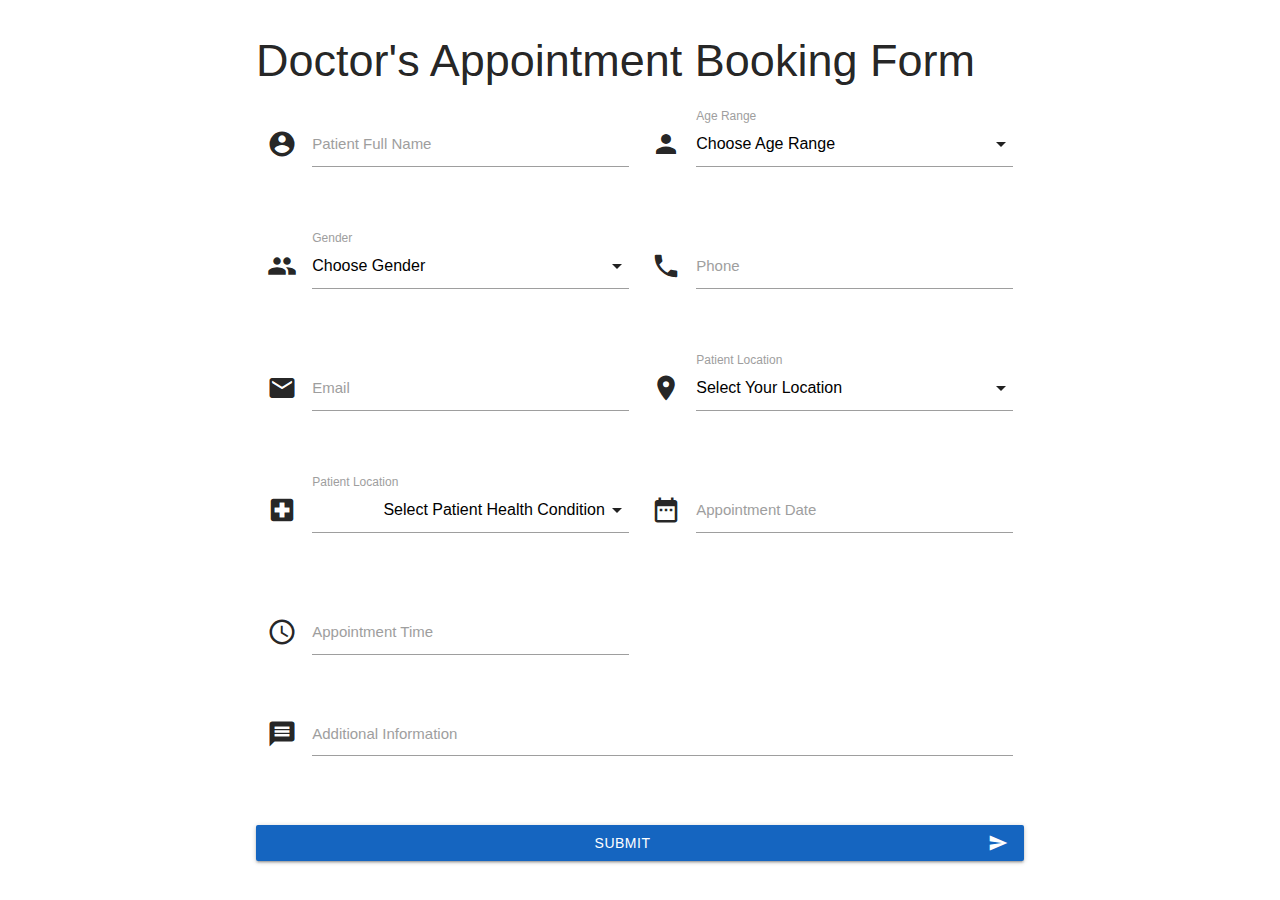
<file: appointment-booking.html>
<!DOCTYPE html>
<html lang="en">
  <head>
    <meta charset="UTF-8" />
    <meta name="viewport" content="width=device-width, initial-scale=1.0" />
    <title>Doctor's Appointment Booking Form</title>
    <link
      href="https://fonts.googleapis.com/icon?family=Material+Icons"
      rel="stylesheet"
    />
    <link
      rel="stylesheet"
      href="https://cdnjs.cloudflare.com/ajax/libs/materialize/1.0.0/css/materialize.min.css"
    />
    <style>
      /* Custom media queries for responsiveness */
      @media (max-width: 600px) {
        body {
          font-size: 14px;
        }
        h2 {
          font-size: 1.8rem;
        }
        .container {
          padding: 0 15px;
        }
        .input-field label {
          font-size: 0.9rem;
        }
        .input-field input,
        .input-field select,
        .input-field textarea {
          font-size: 0.9rem;
        }
      }
      @media (min-width: 601px) and (max-width: 992px) {
        body {
          font-size: 16px;
        }
        h2 {
          font-size: 2.5rem;
        }
      }
      @media (min-width: 993px) {
        body {
          font-size: 18px;
        }
        h2 {
          font-size: 3rem;
        }
      }
      .input-field input,
      .input-field select,
      .input-field textarea {
        width: 100%;
      }
      .row {
        margin-bottom: 20px;
      }
      .btn {
        width: 100%;
      }
      @media (min-width: 993px) {
        .container {
          width: 60%;
        }
      }
      .toast {
        font-size: 1rem;
      }
    </style>
  </head>

  <body>
    <div class="container">
      <h2>Doctor's Appointment Booking Form</h2>
      <form id="bookingForm">
        <div class="row">
          <div class="input-field col s12 m6">
            <i class="material-icons prefix">account_circle</i>
            <input id="fullName" type="text" class="validate" required />
            <label for="fullName">Patient Full Name</label>
            <span
              class="helper-text"
              data-error="Name is required"
              data-success="Valid"
            ></span>
          </div>
          <div class="input-field col s12 m6">
            <i class="material-icons prefix">person</i>
            <select id="ageRange" required>
              <option value="" disabled selected>Choose Age Range</option>
              <option value="0-17">0-17</option>
              <option value="18-24">18-24</option>
              <option value="25-34">25-34</option>
              <option value="35-44">35-44</option>
              <option value="45-54">45-54</option>
              <option value="55-64">55-64</option>
              <option value="65-74">65-74</option>
              <option value="75+">75+</option>
            </select>
            <label for="ageRange">Age Range</label>
            <span
              class="helper-text"
              data-error="Please select an age range"
              data-success="Valid"
            ></span>
          </div>
        </div>
        <div class="row">
          <div class="input-field col s12 m6">
            <i class="material-icons prefix">people</i>
            <select id="gender" required>
              <option value="" disabled selected>Choose Gender</option>
              <option value="Female">Female</option>
              <option value="Male">Male</option>
            </select>
            <label for="gender">Gender</label>
            <span
              class="helper-text"
              data-error="Please select gender"
              data-success="Valid"
            ></span>
          </div>
          <div class="input-field col s12 m6">
            <i class="material-icons prefix">phone</i>
            <input
              id="phoneContact"
              type="tel"
              class="validate"
              required
              pattern="[0-9]{10}"
            />
            <label for="phoneContact">Phone</label>
            <span
              class="helper-text"
              data-error="Please enter a valid 10-digit phone number"
              data-success="Valid"
            ></span>
          </div>
        </div>
        <div class="row">
          <div class="input-field col s12 m6">
            <i class="material-icons prefix">email</i>
            <input id="email" type="email" class="validate" required />
            <label for="email">Email</label>
            <span
              class="helper-text"
              data-error="Invalid email format"
              data-success="Valid"
            ></span>
          </div>
          <div class="input-field col s12 m6">
            <i class="material-icons prefix">place</i>
            <select id="location" required>
              <option value="" disabled selected>Select Your Location</option>
              <!-- <option value="" disabled selected></option> -->
              <option value="International">International</option>
              <option value="Abia">Abia</option>
              <option value="Adamawa">Adamawa</option>
              <option value="Akwa Ibom">Akwa Ibom</option>
              <option value="Anambra">Anambra</option>
              <option value="Bauchi">Bauchi</option>
              <option value="Bayelsa">Bayelsa</option>
              <option value="Benue">Benue</option>
              <option value="Borno">Borno</option>
              <option value="Cross River">Cross River</option>
              <option value="Delta">Delta</option>
              <option value="Ebonyi">Ebonyi</option>
              <option value="Edo">Edo</option>
              <option value="Ekiti">Ekiti</option>
              <option value="Enugu">Enugu</option>
              <option value="Gombe">Gombe</option>
              <option value="Imo">Imo</option>
              <option value="Jigawa">Jigawa</option>
              <option value="Kaduna">Kaduna</option>
              <option value="Kano">Kano</option>
              <option value="Katsina">Katsina</option>
              <option value="Kebbi">Kebbi</option>
              <option value="Kogi">Kogi</option>
              <option value="Kwara">Kwara</option>
              <option value="Lagos">Lagos</option>
              <option value="Nasarawa">Nasarawa</option>
              <option value="Niger">Niger</option>
              <option value="Ogun">Ogun</option>
              <option value="Ondo">Ondo</option>
              <option value="Osun">Osun</option>
              <option value="Oyo">Oyo</option>
              <option value="Plateau">Plateau</option>
              <option value="Rivers">Rivers</option>
              <option value="Sokoto">Sokoto</option>
              <option value="Taraba">Taraba</option>
              <option value="Yobe">Yobe</option>
              <option value="Zamfara">Zamfara</option>
              <option value="FCT">FCT (Federal Capital Territory)</option>
            </select>
            <label for="location">Patient Location</label>
            <span
              class="helper-text"
              data-error="Patient location is required"
              data-success="Valid"
            ></span>
          </div>
        </div>
        <div class="row">
          <div class="input-field col s12 m6">
            <i class="material-icons prefix">local_hospital</i>
            <select id="Health Condition" required>
              <option value="" disabled selected>
                Select Patient Health Condition
              </option>
              <option value="High Blood Pressure">High Blood Pressure</option>
              <option value="Diabetes">Diabetes</option>
              <option value="Heart Condition">Heart Condition</option>
              <option value="Asthma">Asthma</option>
              <option value="Fibroid">Fibroid</option>
              <option value="Obesity">Obesity</option>
              <option value="Anxiety Disorders">Anxiety Disorders</option>
              <option value="Depression">Depression</option>
              <option value="Arthritis">Arthritis</option>
              <option value="Stroke">Stroke</option>
              <option value="Cancer">Cancer</option>
              <option value="Chronic Kidney Disease">
                Chronic Kidney Disease
              </option>
              <option value="Alzheimer's Disease and Other Dementias">
                Alzheimer's Disease and Other Dementias
              </option>
              <option value="Infertility (Male or Female)">
                Infertility (Male or Female)
              </option>
              <option value="Polycystic Ovary Syndrome (PCOS)">
                Polycystic Ovary Syndrome (PCOS)
              </option>
              <option value="Endometriosis">Endometriosis</option>
              <option value="Sexually Transmitted Infections (STIs)">
                Sexually Transmitted Infections (STIs)
              </option>
              <option value="Erectile Dysfunction">Erectile Dysfunction</option>
              <option value="Premenstrual Syndrome (PMS)">
                Premenstrual Syndrome (PMS)
              </option>
              <option value="Menopause and Perimenopause Issues">
                Menopause and Perimenopause Issues
              </option>
              <option value="Others">Others</option>
            </select>
            <label for="location">Patient Location</label>
            <span
              class="helper-text"
              data-error="Health condition is required"
              data-success="Valid"
            ></span>
          </div>

          <div class="input-field col s12 m6">
            <i class="material-icons prefix">date_range</i>
            <input
              type="text"
              id="appointmentDate"
              class="datepicker"
              required
            />
            <label for="appointmentDate">Appointment Date</label>
            <span
              class="helper-text"
              data-error="Please choose a date"
              data-success="Valid"
            ></span>
          </div>
        </div>
        <div class="row">
          <div class="input-field col s12 m6">
            <i class="material-icons prefix">access_time</i>
            <input
              type="text"
              id="appointmentTime"
              class="timepicker"
              required
            />
            <label for="appointmentTime">Appointment Time</label>
            <span
              class="helper-text"
              data-error="Please choose a time"
              data-success="Valid"
            ></span>
          </div>
          <div class="input-field col s12">
            <i class="material-icons prefix">message</i>
            <textarea
              id="yourMessage"
              class="materialize-textarea"
              required
            ></textarea>
            <label for="yourMessage">Additional Information</label>
            <span
              class="helper-text"
              data-error="Message is required"
              data-success="Valid"
            ></span>
          </div>
        </div>
        <div class="row">
          <button
            class="btn waves-effect waves-light blue darken-3"
            type="submit"
            name="action"
          >
            Submit
            <i class="material-icons right">send</i>
          </button>
        </div>
      </form>
    </div>

    <script src="https://code.jquery.com/jquery-3.6.0.min.js"></script>
    <script src="https://cdnjs.cloudflare.com/ajax/libs/materialize/1.0.0/js/materialize.min.js"></script>
    <script>
      $(document).ready(function () {
        $("select").formSelect();
        $(".datepicker").datepicker();
        $(".timepicker").timepicker();

        $("#bookingForm").submit(function (event) {
          event.preventDefault();

          // Validate all fields manually in case some browsers don't catch the HTML5 validation
          if ($("#bookingForm")[0].checkValidity()) {
            let formData = {
              fullName: $("#fullName").val(),
              ageRange: $("#ageRange").val(),
              gender: $("#gender").val(),
              phoneContact: $("#phoneContact").val(),
              email: $("#email").val(),
              location: $("#location").val(),
              healthCondition: $("#healthCondition").val(),
              appointmentDate: $("#appointmentDate").val(),
              appointmentTime: $("#appointmentTime").val(),
              yourMessage: $("#yourMessage").val(),
            };

            // Replace with your Google Apps Script web app URL
            const webAppUrl =
              "https://script.google.com/macros/s/AKfycbxefeK7yCIQWlhdNYJfSkaYRNMz8ps1Kwu1He9FmWK0nS39XG7UshTb-spHxvGEdno/exec";

            // Send form data to Google Apps Script
            fetch(webAppUrl, {
              method: "POST",
              body: JSON.stringify(formData),
              headers: {
                "Content-Type": "application/json",
              },
            })
              .then((response) => {
                if (!response.ok) {
                  throw new Error("Network response was not ok");
                }
                return response.json();
              })
              .then((data) => {
                if (data.success) {
                  M.toast({
                    html: "Booking successful!",
                    classes: "green darken-2",
                  });
                  $("#bookingForm")[0].reset();
                } else {
                  M.toast({
                    html: "Appointment slot not available!",
                    classes: "red darken-4",
                  });
                }
              })
              .catch((error) => {
                console.error("Error:", error);
                M.toast({
                  html: "An error occurred!",
                  classes: "red darken-4",
                });
              });
          } else {
            M.toast({
              html: "Please fill all required fields!",
              classes: "red darken-4",
            });
          }
        });
      });
    </script>
  </body>
</html>
</file>
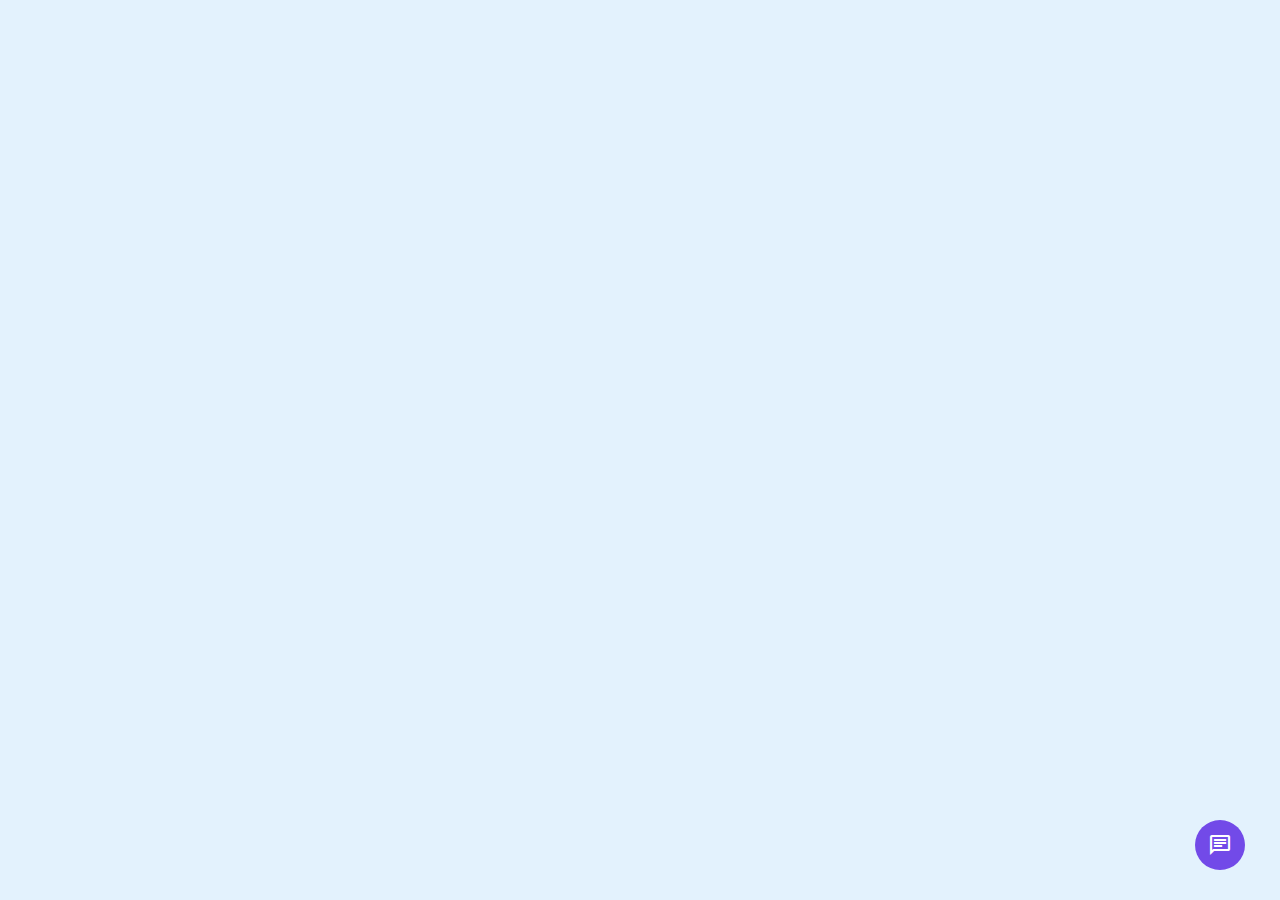
<file: chatbot.html>
<!DOCTYPE html>
<html lang="en">
  <head>
    <meta charset="UTF-8" />
    <meta name="viewport" content="width=device-width, initial-scale=1.0" />
    <title>Chatbot Integration</title>
    <link rel="stylesheet" href="chatbot.css" />
    <!-- Google Fonts Link For chatbot Icons -->
    <link
      rel="stylesheet"
      href="https://fonts.googleapis.com/css2?family=Material+Symbols+Outlined:opsz,wght,FILL,GRAD@48,400,0,0"
    />
    <link
      rel="stylesheet"
      href="https://fonts.googleapis.com/css2?family=Material+Symbols+Rounded:opsz,wght,FILL,GRAD@48,400,1,0"
    />
  </head>
  <body>
    <div class="chatbot-toggler">
      <span class="material-symbols-outlined">chat</span>
      <span class="material-symbols-outlined">close</span>
    </div>
    <div class="chatbot">
      <header>
        <h1 id="greeting">Hello there!</h1>
        <!-- <p>I am here to help — Start a new conversation below.</p> -->
        <span class="material-symbols-outlined">close</span>
      </header>

      <ul class="chatbox">
        <!-- Categories and questions will be dynamically added here -->
      </ul>

      <div class="chat-input back-button">
        <button onclick="displayCategories()">Back to Categories</button>
      </div>
    </div>
    <script src="chatbot.js"></script>
  </body>
</html>
</file>
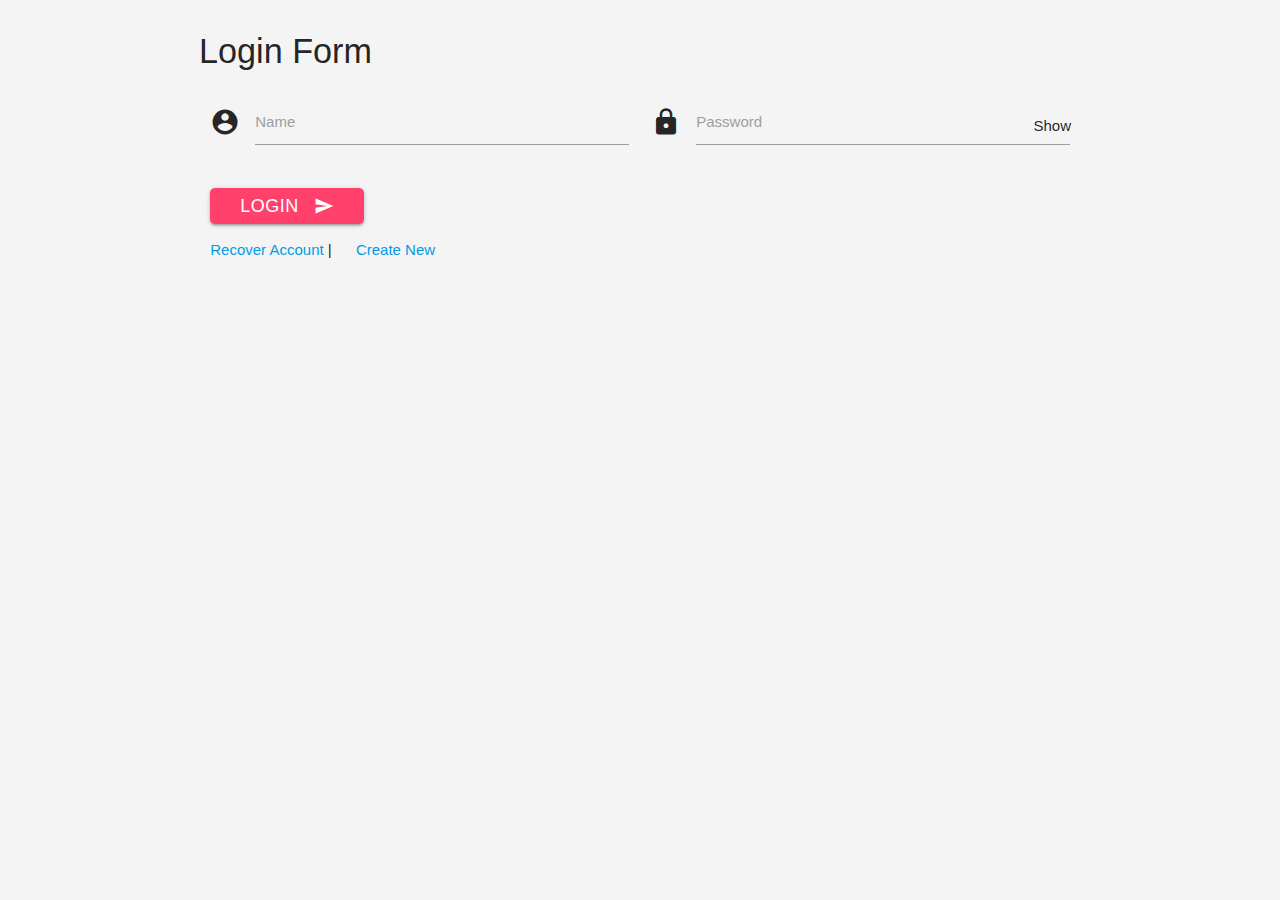
<file: login-form.html>
<!DOCTYPE html>
<html>
  <head>
    <!-- Import Materialize CSS and Icons -->
    <link
      href="https://cdnjs.cloudflare.com/ajax/libs/materialize/1.0.0/css/materialize.min.css"
      rel="stylesheet"
    />
    <link
      href="https://fonts.googleapis.com/icon?family=Material+Icons"
      rel="stylesheet"
    />
    <meta name="viewport" content="width=device-width, initial-scale=1.0" />
    <style>
      body {
        font-family: "Poppins", sans-serif;
        background-color: #f4f4f4;
        padding: 10px;
      }

      .btn {
        background-color: #ff416c;
        border: none;
        padding: 15px 30px;
        font-size: 1.2rem;
        border-radius: 5px;
        color: #fff;
        cursor: pointer;
        transition: all 0.3s ease;
        text-transform: uppercase;
        margin-top: 20px;
        display: flex;
        align-items: center;
        justify-content: center;
        text-align: center;
      }

      .btn:hover {
        background-color: #ee30a5;
      }

      .field-icon {
        position: absolute;
        right: 10px;
        top: 50%;
        transform: translateY(-50%);
        cursor: pointer;
      }

      .centered-button p {
        display: inline-block;
        margin-right: 20px;
      }

      .hide {
        display: none;
      }
    </style>
  </head>
  <body>
    <!-- Login Form -->
    <div id="login-form" class="container">
      <div class="row">
        <h4>Login Form</h4>
        <div class="input-field col s12 m6">
          <i class="material-icons prefix">account_circle</i>
          <input type="text" id="login-name" required />
          <label for="login-name">Name</label>
        </div>

        <div class="input-field col s12 m6">
          <i class="material-icons prefix">lock</i>
          <input type="password" id="login-password" required />
          <label for="login-password">Password</label>
          <span toggle="#login-password" class="field-icon toggle-password"
            >Show</span
          >
        </div>

        <div class="centered-button col s12">
          <button
            class="btn waves-effect waves-light"
            type="submit"
            form="login-form"
          >
            Login <i class="material-icons right">send</i>
          </button>
        </div>
        <div id="login-error"></div>

        <div class="centered-button col s12">
          <p><a href="#" onclick="showRecovery()">Recover Account</a> |</p>
          <p><a href="#" onclick="showSignup()">Create New</a></p>
        </div>
      </div>
    </div>

    <!-- Signup Form -->
    <div id="signup-form" class="container hide">
      <div class="row">
        <h4>Create Account</h4>
        <div class="input-field col s12 m6">
          <i class="material-icons prefix">account_circle</i>
          <input type="text" id="signup-name" required />
          <label for="signup-name">Name</label>
        </div>

        <div class="input-field col s12 m6">
          <i class="material-icons prefix">lock</i>
          <input type="password" id="signup-password" required />
          <label for="signup-password">Password</label>
          <span toggle="#signup-password" class="field-icon toggle-password"
            >Show</span
          >
        </div>

        <div class="input-field col s12 m6">
          <i class="material-icons prefix">email</i>
          <input type="email" id="signup-email" required />
          <label for="signup-email">Email</label>
        </div>

        <div class="input-field col s12 m6">
          <i class="material-icons prefix">phone</i>
          <input type="tel" id="signup-phone" required />
          <label for="signup-phone">Phone Number</label>
        </div>

        <div class="centered-button col s12">
          <button
            class="btn waves-effect waves-light"
            type="submit"
            form="signup-form"
          >
            Create Account <i class="material-icons right">send</i>
          </button>
        </div>
        <div id="signup-error"></div>

        <div class="centered-button col s12">
          <p><a href="#" onclick="showLogin()">Login</a> |</p>
          <p><a href="#" onclick="showRecovery()">Recover Account</a></p>
        </div>
      </div>
    </div>

    <!-- Account Recovery Form -->
    <div id="recovery-form" class="container hide">
      <div class="row">
        <h4>Recover Account</h4>
        <div class="input-field col s12 m6">
          <i class="material-icons prefix">email</i>
          <input type="email" id="recovery-email" required />
          <label for="recovery-email">Email</label>
        </div>

        <div class="centered-button col s12">
          <button
            class="btn waves-effect waves-light"
            type="submit"
            form="recovery-form"
          >
            Send OTP <i class="material-icons right">send</i>
          </button>
        </div>
        <div id="recovery-error"></div>
        <div class="centered-button col s12">
          <p><a href="#" onclick="showLogin()">Login</a> |</p>
          <p><a href="#" onclick="showSignup()">Create New</a></p>
        </div>
      </div>
    </div>

    <!-- Importing Materialize JS -->
    <script src="https://cdnjs.cloudflare.com/ajax/libs/materialize/1.0.0/js/materialize.min.js"></script>

    <script>
      // Function to toggle between forms
      function showLogin() {
        document.getElementById("signup-form").classList.add("hide");
        document.getElementById("recovery-form").classList.add("hide");
        document.getElementById("login-form").classList.remove("hide");
      }

      function showSignup() {
        document.getElementById("login-form").classList.add("hide");
        document.getElementById("recovery-form").classList.add("hide");
        document.getElementById("signup-form").classList.remove("hide");
      }

      function showRecovery() {
        document.getElementById("login-form").classList.add("hide");
        document.getElementById("signup-form").classList.add("hide");
        document.getElementById("recovery-form").classList.remove("hide");
      }

      // Toggle password visibility function
      document.addEventListener("DOMContentLoaded", function () {
        document.querySelectorAll(".toggle-password").forEach((item) => {
          item.addEventListener("click", function () {
            let input = document.querySelector(this.getAttribute("toggle"));
            if (input.type === "password") {
              input.type = "text";
              this.textContent = "Hide"; // Update text to "Hide"
            } else {
              input.type = "password";
              this.textContent = "Show"; // Revert text to "Show"
            }
          });
        });
      });

      // Handling Login Form Submission
      document
        .getElementById("login-form")
        .addEventListener("submit", function (event) {
          event.preventDefault();
          var name = document.getElementById("login-name").value;
          var password = document.getElementById("login-password").value;

          var formData = {
            action: "loginUser",
            name: name,
            password: password,
          };

          fetch(
            "https://script.google.com/macros/s/AKfycbyBR0pe88_wP5wn_LLXVBfOxf5egSXDErVzEbPxoQ3VBJqEDULq2bVkrTVxb2rqf7k/exec",
            {
              method: "POST",
              headers: {
                "Content-Type": "application/json",
              },
              body: JSON.stringify(formData),
            }
          )
            .then((response) => response.json())
            .then((response) => {
              if (response.status === "success") {
                M.toast({
                  html: "Login successful",
                  classes: "green darken-2",
                });
                window.location.href = "dashboard.html"; // redirect on successful login
              } else {
                M.toast({
                  html: "Invalid username or password",
                  classes: "red darken-4",
                });
              }
            })
            .catch((error) => {
              console.error("Error:", error);
              M.toast({ html: "Error during login", classes: "red darken-4" });
            });
        });

      // Handling Signup Form Submission
      document
        .getElementById("signup-form")
        .addEventListener("submit", function (event) {
          event.preventDefault();
          var name = document.getElementById("signup-name").value;
          var email = document.getElementById("signup-email").value;
          var password = document.getElementById("signup-password").value;
          var phone = document.getElementById("signup-phone").value;

          var formData = {
            action: "signupUser",
            name: name,
            email: email,
            password: password,
            phone: phone,
          };

          fetch(
            "https://script.google.com/macros/s/AKfycbyBR0pe88_wP5wn_LLXVBfOxf5egSXDErVzEbPxoQ3VBJqEDULq2bVkrTVxb2rqf7k/exec",
            {
              method: "POST",
              headers: {
                "Content-Type": "application/json",
              },
              body: JSON.stringify(formData),
            }
          )
            .then((response) => response.json())
            .then((response) => {
              if (response.status === "success") {
                M.toast({
                  html: "Signup successful",
                  classes: "green darken-2",
                });
                showLogin(); // Show login form after successful signup
              } else {
                M.toast({
                  html: "Signup failed: " + response.message,
                  classes: "red darken-4",
                });
              }
            })
            .catch((error) => {
              console.error("Error:", error);
              M.toast({ html: "Error during signup", classes: "red darken-4" });
            });
        });

      // Handling Recovery Form Submission
      document
        .getElementById("recovery-form")
        .addEventListener("submit", function (event) {
          event.preventDefault();
          var email = document.getElementById("recovery-email").value;

          var formData = {
            action: "recoverAccount",
            email: email,
          };

          fetch(
            "https://script.google.com/macros/s/AKfycbyBR0pe88_wP5wn_LLXVBfOxf5egSXDErVzEbPxoQ3VBJqEDULq2bVkrTVxb2rqf7k/exec",
            {
              method: "POST",
              headers: {
                "Content-Type": "application/json",
              },
              body: JSON.stringify(formData),
            }
          )
            .then((response) => response.json())
            .then((response) => {
              if (response.status === "success") {
                M.toast({
                  html: "Recovery email sent",
                  classes: "green darken-2",
                });
                showLogin(); // Show login form after recovery email sent
              } else {
                M.toast({
                  html: "Recovery failed: " + response.message,
                  classes: "red darken-4",
                });
              }
            })
            .catch((error) => {
              console.error("Error:", error);
              M.toast({
                html: "Error during account recovery",
                classes: "red darken-4",
              });
            });
        });
    </script>
  </body>
</html>
</file>
<file: chatbot.css>
/* Import Google font - Poppins */
@import url("https://fonts.googleapis.com/css2?family=Poppins:wght@400;500;600&display=swap");
* {
  margin: 0;
  padding: 0;
  box-sizing: border-box;
  font-family: "Poppins", sans-serif;
}
body {
  background: #e3f2fd;
  position: relative; /* Ensure body is positioned relative to position fixed elements */
  min-height: 100vh;
}
.chatbot-toggler {
  position: fixed;
  bottom: 30px;
  right: 35px;
  outline: none;
  border: none;
  height: 50px;
  width: 50px;
  display: flex;
  cursor: pointer;
  align-items: center;
  justify-content: center;
  border-radius: 50%;
  background: #724ae8;
  transition: all 0.2s ease;
  z-index: 6000; /* Ensure the toggler is on top of other elements */
}
body.show-chatbot .chatbot-toggler {
  transform: rotate(90deg);
}
.chatbot-toggler span {
  color: #fff;
  position: absolute;
}
body.show-chatbot .chatbot-toggler span:last-child,
body.show-chatbot .chatbot-toggler span:first-child {
  opacity: 0;
}
body.show-chatbot .chatbot-toggler span:last-child {
  opacity: 1;
}
/* Add this line to initially hide the 'Close' text */
.chatbot-toggler span:last-child {
  opacity: 0;
}

/* Ensure 'Close' text is visible and 'Chat' text is hidden when the chatbot is active */
body.show-chatbot .chatbot-toggler span:last-child {
  opacity: 1;
}

body.show-chatbot .chatbot-toggler span:first-child {
  opacity: 0;
}

.chatbot {
  position: fixed;
  right: 35px;
  bottom: 90px;
  width: 420px;
  background: #fff;
  border-radius: 15px;
  overflow: hidden;
  opacity: 0;
  pointer-events: none;
  transform: scale(0.5);
  transform-origin: bottom right;
  box-shadow: 0 0 128px 0 rgba(0, 0, 0, 0.1),
    0 32px 64px -48px rgba(0, 0, 0, 0.5);
  transition: all 0.1s ease;
  z-index: 3000; /* Ensure the chatbot is on top of other elements */
}
body.show-chatbot .chatbot {
  opacity: 1;
  pointer-events: auto;
  transform: scale(1);
}
.chatbot header {
  padding: 16px 0;
  position: relative;
  text-align: center;
  color: #fff;
  background: #724ae8;
  box-shadow: 0 2px 10px rgba(0, 0, 0, 0.1);
  z-index: 5000;
}
.chatbot header span {
  position: absolute;
  right: 15px;
  top: 50%;
  display: none;
  cursor: pointer;
  transform: translateY(-50%);
}
.chat-area {
  flex: 1;
  overflow-y: auto;
}
header h1 h2 {
  font-size: 1.5rem;
}
.chatbot .chatbox {
  overflow-y: auto;
  height: 450px;
  padding: 30px 20px 100px;
}
.chatbot :where(.chatbox, textarea)::-webkit-scrollbar {
  width: 6px;
}
.chatbot :where(.chatbox, textarea)::-webkit-scrollbar-track {
  background: #fff;
  border-radius: 25px;
}
.chatbot :where(.chatbox, textarea)::-webkit-scrollbar-thumb {
  background: #ccc;
  border-radius: 25px;
}
.chatbox .chat {
  display: flex;
  list-style: none;
}
.chatbox .outgoing {
  margin: 20px 0;
  justify-content: flex-end;
}
.chatbox .incoming span {
  width: 32px;
  height: 32px;
  color: #fff;
  cursor: default;
  text-align: center;
  line-height: 32px;
  align-self: flex-end;
  background: #724ae8;
  border-radius: 4px;
  margin: 0 10px 7px 0;
}
.chatbox .chat p {
  white-space: pre-wrap;
  padding: 12px 16px;
  border-radius: 10px 10px 0 10px;
  max-width: 75%;
  color: #fff;
  font-size: 1.5rem;
  background: #724ae8;
}
.chatbox .incoming p {
  border-radius: 10px 10px 10px 0;
}
.chatbox .chat p.error {
  color: #721c24;
  background: #f8d7da;
}
.chatbox .incoming p {
  color: #000;
  background: #f2f2f2;
}
.chatbot .chat-input {
  display: flex;
  gap: 5px;
  position: absolute;
  bottom: 0;
  width: 100%;
  background: #fff;
  padding: 3px 20px;
  border-top: 1px solid #ddd;
  font-size: 1em;
}
.chat-input textarea {
  height: 25px;
  width: 100%;
  border: none;
  outline: none;
  resize: none;
  max-height: 180px;
  padding: 5px 5px 15px 0;
  font-size: 1.5rem;
}
.chat-input span {
  align-self: flex-end;
  color: #724ae8;
  cursor: pointer;
  height: 5px;
  display: flex;
  align-items: center;
  visibility: hidden;
  font-size: 1.5rem;
}
.chat-input textarea:valid ~ span {
  visibility: visible;
}
@media (max-width: 490px) {
  .chatbot-toggler {
    right: 20px;
    bottom: 20px;
  }
  .chatbot {
    right: 0;
    bottom: 0;
    height: 80%;
    border-radius: 0;
    width: 70%;
  }
  .chatbot .chatbox {
    height: 220px;
    padding: 15px 15px;
  }
  .chat-input.back-button {
    padding: 3px;
    margin-left: 0;
    margin-bottom: 10px;
  }
  .chatbot .chat-input {
    padding: 15px 5px;
  }
  .chatbot header span {
    display: block;
    padding: 25px 15px;
  }
  header span.material-symbols-outlined {
    display: none;
  }
  header h1 {
    font-size: 3rem;
  }
  .chat-input.back-button {
    padding: 3px;
    margin-left: 3px;
  }
  .chat-input textarea {
    height: 55px;
    width: 100%;
    border: none;
    outline: none;
    resize: none;
    max-height: 50px;
    padding: 5px 5px 15px 0;
    font-size: 1.5rem;
  }
}

.category-card {
  border: 1px solid #724ae8;
  border-radius: 8px;
  padding: 10px;
  margin: 5px 0;
  cursor: pointer;
  text-align: center;
  background: #f0f0f0;
}

.question-card {
  border: 1px solid #ccc;
  border-radius: 8px;
  padding: 10px;
  margin: 5px 0;
  cursor: pointer;
  text-align: left;
  background: #f9f9f9;
}

.back-button {
  display: flex;
  justify-content: center;
  margin: 10px 0;
}

.back-button button {
  padding: 10px 20px;
  border: none;
  border-radius: 8px;
  background-color: #724ae8;
  color: white;
  cursor: pointer;
  font-size: 1.5rem;
}
</file>
